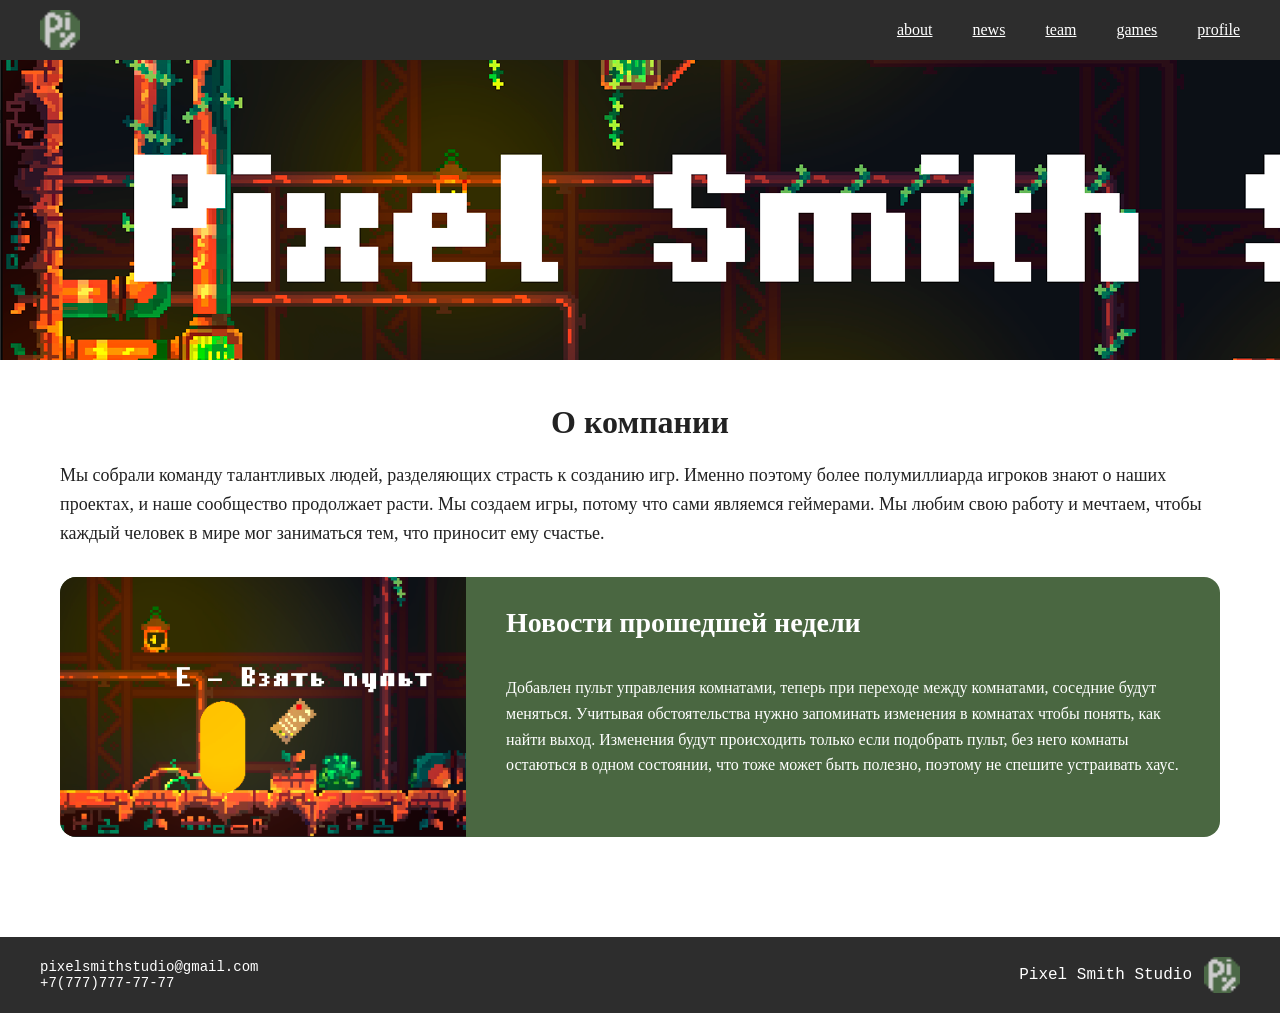
<file: index.html>
﻿<!DOCTYPE html>
<html lang="ru">
<head>
    <meta charset="UTF-8">
    <meta name="viewport" content="width=device-width, initial-scale=1.0">
    <title>Pixel Smith Studio</title>
    <link rel="stylesheet" href="css/style.css">
</head>
<body>
 
    <!-- Шапка сайта -->
    <header>
        <img class="logo" src="img/Logo_16x16.png" alt="Pixel Smith Logo">
        <nav>
            <a href="index.html">about</a>
            <a href="news.html">news</a>
            <a href="team.html">team</a>
            <a href="games.html">games</a>
            <a href="profile.html">profile</a>
        </nav>
    </header>
 
    <!-- БАННЕР -->
    <div class="banner_pixel">
        <img src="img/banner.png" alt="banner">
    </div>
 
    <!-- ОСНОВНОЙ КОНТЕНТ -->
    <main>
 
        <!-- О КОМПАНИИ -->
        <section class="about-section">
            <h2>О компании</h2>
            <p>
                Мы собрали команду талантливых людей, разделяющих страсть к созданию игр. 
                Именно поэтому более полумиллиарда игроков знают о наших проектах, и наше 
                сообщество продолжает расти. Мы создаем игры, потому что сами являемся 
                геймерами. Мы любим свою работу и мечтаем, чтобы каждый человек в мире 
                мог заниматься тем, что приносит ему счастье.
            </p>
        </section>
 
        <!-- НОВОСТЬ НЕДЕЛИ -->
        <div class="news-card">
            <div class="news-image">
                <img src="img/Screenshot_News.png" alt="banner">
            </div>
            <div class="news-text">
                <h3>Новости прошедшей недели</h3>
                <p>
                    Добавлен пульт управления комнатами, теперь при переходе между комнатами, 
                    соседние будут меняться. Учитывая обстоятельства нужно запоминать изменения 
                    в комнатах чтобы понять, как найти выход. Изменения будут происходить только 
                    если подобрать пульт, без него комнаты остаються в одном состоянии, что тоже 
                    может быть полезно, поэтому не спешите устраивать хаус.
                </p>
            </div>
        </div>
 
    </main>
 
    <!-- ПОДВАЛ -->
    <footer>
        <div class="footer-left">
            <div>pixelsmithstudio@gmail.com</div>
            <div>+7(777)777-77-77</div>
        </div>
        <div class="footer-right">
            <span>Pixel Smith Studio</span>
            <img src="img/Logo_16x16.png" alt="logo">
        </div>
    </footer>
 
</body>
</html>
</file>
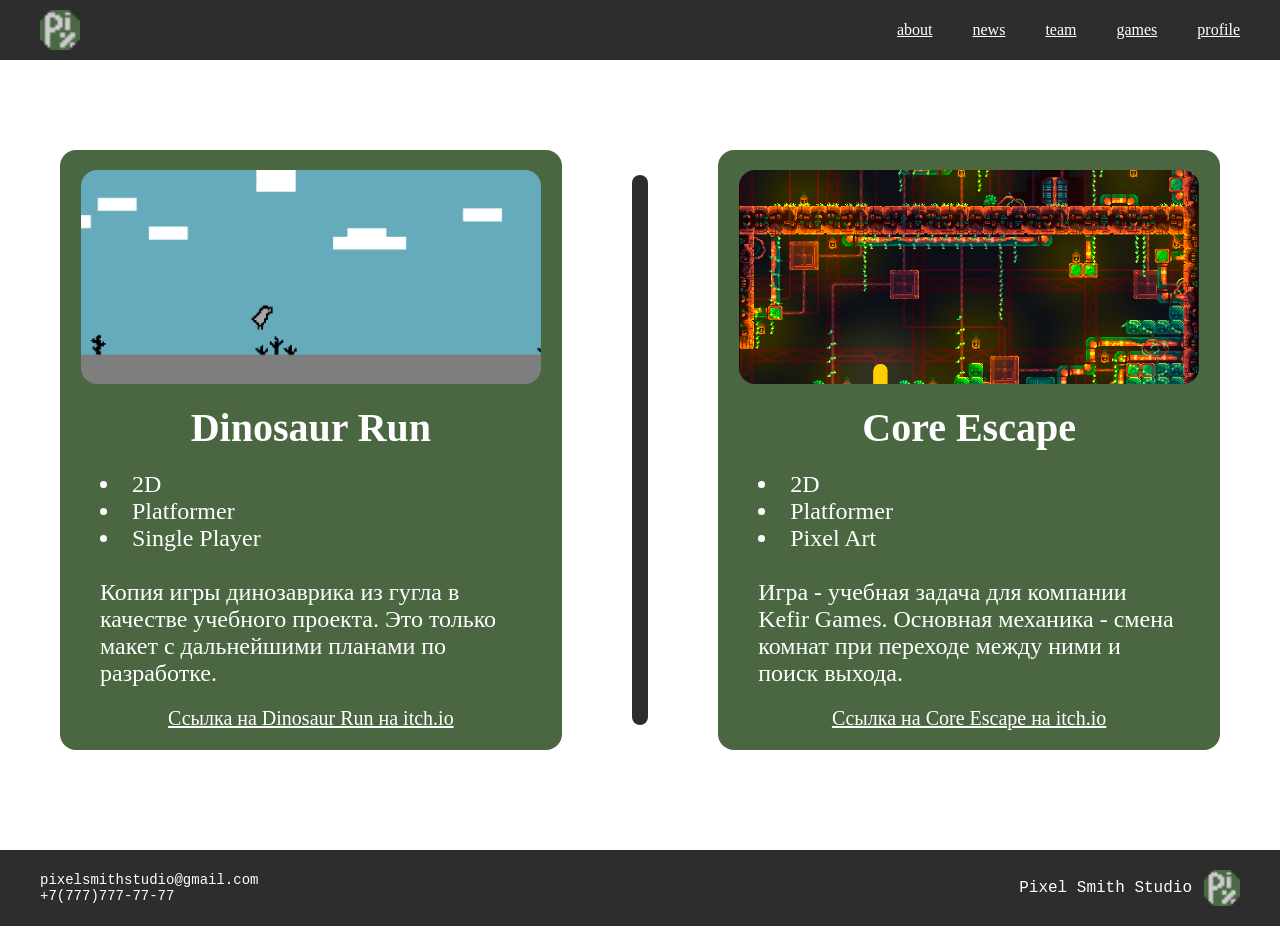
<file: games.html>
<!DOCTYPE html>
<html lang="ru">
<head>
    <meta charset="UTF-8">
    <meta name="viewport" content="width=device-width, initial-scale=1.0">
    <title>Pixel Smith Studio</title>
    <link rel="stylesheet" href="css/style.css">
</head>
<body>
 
    <!-- Шапка сайта -->
    <header>
        <img class="logo" src="img/Logo_16x16.png" alt="Pixel Smith Logo">
        <nav>
            <a href="index.html">about</a>
            <a href="news.html">news</a>
            <a href="team.html">team</a>
            <a href="games.html">games</a>
            <a href="profile.html">profile</a>
        </nav>
    </header>

    <!-- Основной контент-->
     <main>
        <div class="games">
            <!-- Dinasaur Run -->
            <div class="game-card">
                <div class="game-img">
                <img src="img/Game1_Screenshot.png" alt="Dinosaur Run">
                </div>
                <div class="game-info">
                    <h1>Dinosaur Run</h1>
                    
                    <ul>
                        <li>2D</li>
                        <li>Platformer</li>
                        <li>Single Player</li>
                    </ul>
                    <p>
                        <br>
                        Копия игры динозаврика из гугла в
                        качестве учебного проекта. Это только
                        макет с дальнейшими планами по
                        разработке.
                    </p>
                    <a href="https://55862319tygmailcom.itch.io/demo-dino">Ссылка на Dinosaur Run на itch.io</a>
                </div>
            </div>

            <div class="game-stick"></div>
            
            <!-- Core Escape -->
            <div class="game-card">
                <div class="game-img">
                <img src="img/Game2_Screenshot.png" alt="Core Escape">
                </div>
                <div class="game-info">
                    <h1>Core Escape</h1>
                    
                    <ul>
                        <li>2D</li>
                        <li>Platformer</li>
                        <li>Pixel Art</li>
                    </ul>
                    <p>
                        <br>
                        Игра - учебная задача для компании Kefir
                        Games. Основная механика - смена комнат
                        при переходе между ними и поиск выхода.
                    </p>
                    <a href="https://55862319tygmailcom.itch.io/core-escape-demo">Ссылка на Core Escape на itch.io</a>
                </div>
            </div>

        </div>
     </main>
     
    <!-- ПОДВАЛ -->
    <footer>
        <div class="footer-left">
            <div>pixelsmithstudio@gmail.com</div>
            <div>+7(777)777-77-77</div>
        </div>
        <div class="footer-right">
            <span>Pixel Smith Studio</span>
            <img src="img/Logo_16x16.png" alt="logo">
        </div>
    </footer>
 
</body>
</html>
</file>
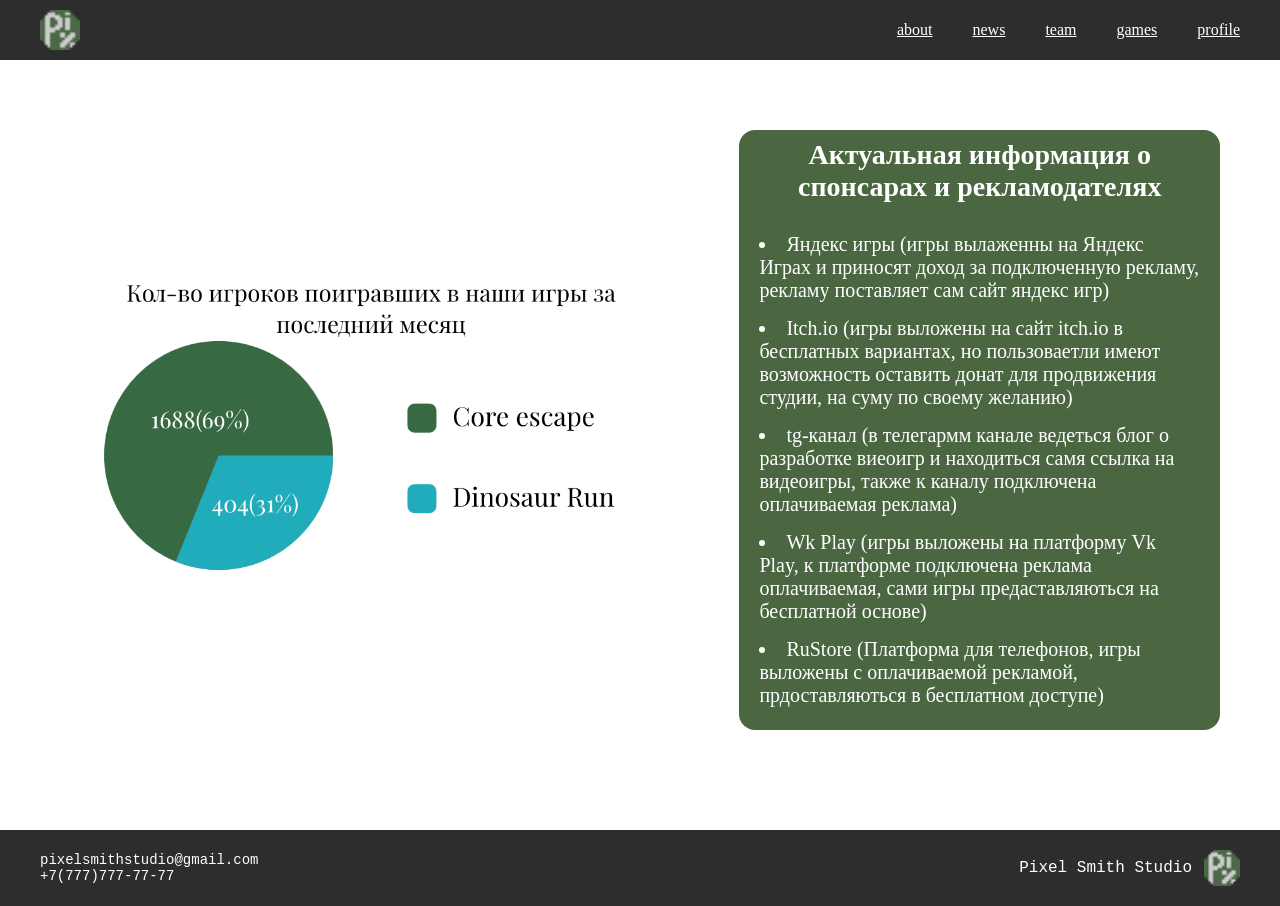
<file: investors.html>
<!DOCTYPE html>
<html lang="ru">
<head>
    <meta charset="UTF-8">
    <meta name="viewport" content="width=device-width, initial-scale=1.0">
    <title>Pixel Smith Studio</title>
    <link rel="stylesheet" href="css/style.css">
</head>
<body>
 
    <!-- Шапка сайта -->
    <header>
        <img class="logo" src="img/Logo_16x16.png" alt="Pixel Smith Logo">
        <nav>
            <a href="index.html">about</a>
            <a href="news.html">news</a>
            <a href="team.html">team</a>
            <a href="games.html">games</a>
            <a href="profile.html">profile</a>
        </nav>
    </header>

    <!-- Основной контент-->
     <main>
        <div class="investor">
            <div class="investor-image">
                <img src="img/Graphik.png" alt="Graphik">
            </div>
            <div class="investor-card">
                <h1>Актуальная информация о спонсарах и
                рекламодателях</h1>
                <ul>
                    <li>Яндекс игры (игры вылаженны на Яндекс Играх и приносят
доход за подключенную рекламу, рекламу поставляет сам
сайт яндекс игр)</li>
                    <li>Itch.io (игры выложены на сайт itch.io в бесплатных
вариантах, но пользоваетли имеют возможность оставить
донат для продвижения студии, на суму по своему
желанию)</li>
                    <li>tg-канал (в телегармм канале ведеться блог о разработке
виеоигр и находиться самя ссылка на видеоигры, также к
каналу подключена оплачиваемая реклама)</li>
                    <li>Wk Play (игры выложены на платформу Vk Play, к
платформе подключена реклама оплачиваемая, сами игры
предаставляються на бесплатной основе)</li>
                    <li>RuStore (Платформа для телефонов, игры выложены с
оплачиваемой рекламой, прдоставляються в бесплатном
доступе)</li>
                </ul>
            </div>
        </div>

        
     </main>
     
    <!-- ПОДВАЛ -->
    <footer>
        <div class="footer-left">
            <div>pixelsmithstudio@gmail.com</div>
            <div>+7(777)777-77-77</div>
        </div>
        <div class="footer-right">
            <span>Pixel Smith Studio</span>
            <img src="img/Logo_16x16.png" alt="logo">
        </div>
    </footer>
 
</body>
</html>
</file>
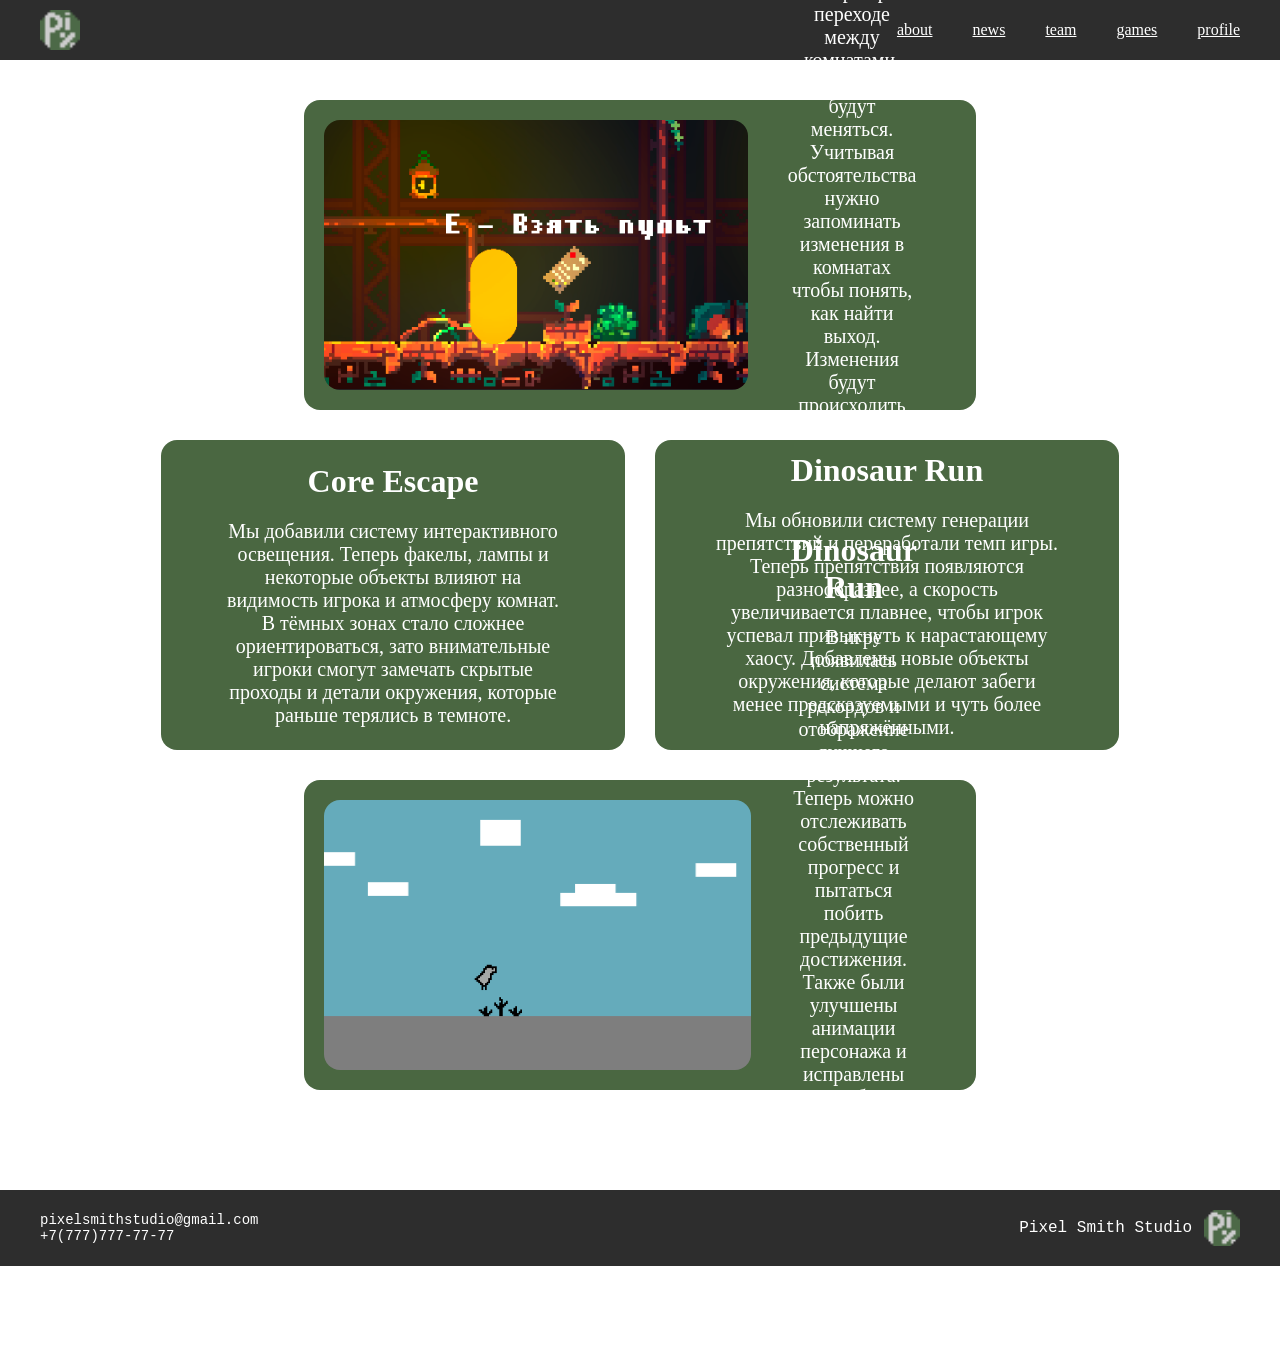
<file: news.html>
<!DOCTYPE html>
<html lang="ru">
<head>
    <meta charset="UTF-8">
    <meta name="viewport" content="width=device-width, initial-scale=1.0">
    <title>Pixel Smith Studio</title>
    <link rel="stylesheet" href="css/style.css">
</head>
<body>
 
    <!-- Шапка сайта -->
    <header>
        <img class="logo" src="img/Logo_16x16.png" alt="Pixel Smith Logo">
        <nav>
            <a href="index.html">about</a>
            <a href="news.html">news</a>
            <a href="team.html">team</a>
            <a href="games.html">games</a>
            <a href="profile.html">profile</a>
        </nav>
    </header>

    <!-- Основной контент-->
     <main>
        <div class="news">
            <!-- CORE ESCAPE 1 -->
            <div class="news-plate-max">
                <div class="news-image">
                    <img src="img/Screenshot_News.png" alt="News Core Escape 1">
                </div>
                <div class="news-text">
                    <h1>Core Escape</h1>
                    <p>
                        Добавлен пульт управления комнатами, теперь при переходе между комнатами, 
                        соседние будут меняться. Учитывая обстоятельства нужно запоминать изменения 
                        в комнатах чтобы понять, как найти выход. Изменения будут происходить только 
                        если подобрать пульт, без него комнаты остаються в одном состоянии, что тоже 
                        может быть полезно, поэтому не спешите устраивать хаус.
                    </p>

                </div>
            </div>
            <!-- CORE ESCAPE 2 -->
            <div class="news-plate-min">
                <div class="news-text">
                     <h1>Core Escape</h1>
                     <p>
                        Мы добавили систему интерактивного
                        освещения. Теперь факелы, лампы и
                        некоторые объекты влияют на видимость
                        игрока и атмосферу комнат. В тёмных зонах
                        стало сложнее ориентироваться, зато
                        внимательные игроки смогут замечать
                        скрытые проходы и детали окружения,
                        которые раньше терялись в темноте.
                     </p>
                </div>
            </div>

            <!-- DINOSAUR RUN 1 -->
           <div class="news-plate-min">
                <div class="news-text">
                     <h1>Dinosaur Run</h1>
                     <p>
                        Мы обновили систему генерации
                        препятствий и переработали темп игры.
                        Теперь препятствия появляются
                        разнообразнее, а скорость увеличивается
                        плавнее, чтобы игрок успевал привыкнуть
                        к нарастающему хаосу. Добавлены новые
                        объекты окружения, которые делают
                        забеги менее предсказуемыми и чуть более
                        напряжёнными.
                     </p>
                </div>
            </div>

            <!-- DINOSAUR RUN 2 -->
            <div class="news-plate-max">
                <div class="news-image">
                    <img src="img/Game1_Screenshot.png" alt="News Dinosaur Run 2">
                </div>
                <div class="news-text">
                    <h1>Dinosaur Run</h1>
                    <p>
                        В игре появилась система рекордов и
                        отображение лучшего результата. Теперь
                        можно отслеживать собственный прогресс
                        и пытаться побить предыдущие
                        достижения. Также были улучшены
                        анимации персонажа и исправлены ошибки
                        столкновений, из-за которых некоторые
                        поражения выглядели слишком жестокими
                        даже для пиксельного динозавра
                    </p>

                </div>
            </div>
            
        </div>

        
     </main>
     
    <!-- ПОДВАЛ -->
    <footer>
        <div class="footer-left">
            <div>pixelsmithstudio@gmail.com</div>
            <div>+7(777)777-77-77</div>
        </div>
        <div class="footer-right">
            <span>Pixel Smith Studio</span>
            <img src="img/Logo_16x16.png" alt="logo">
        </div>
    </footer>
 
</body>
</html>
</file>
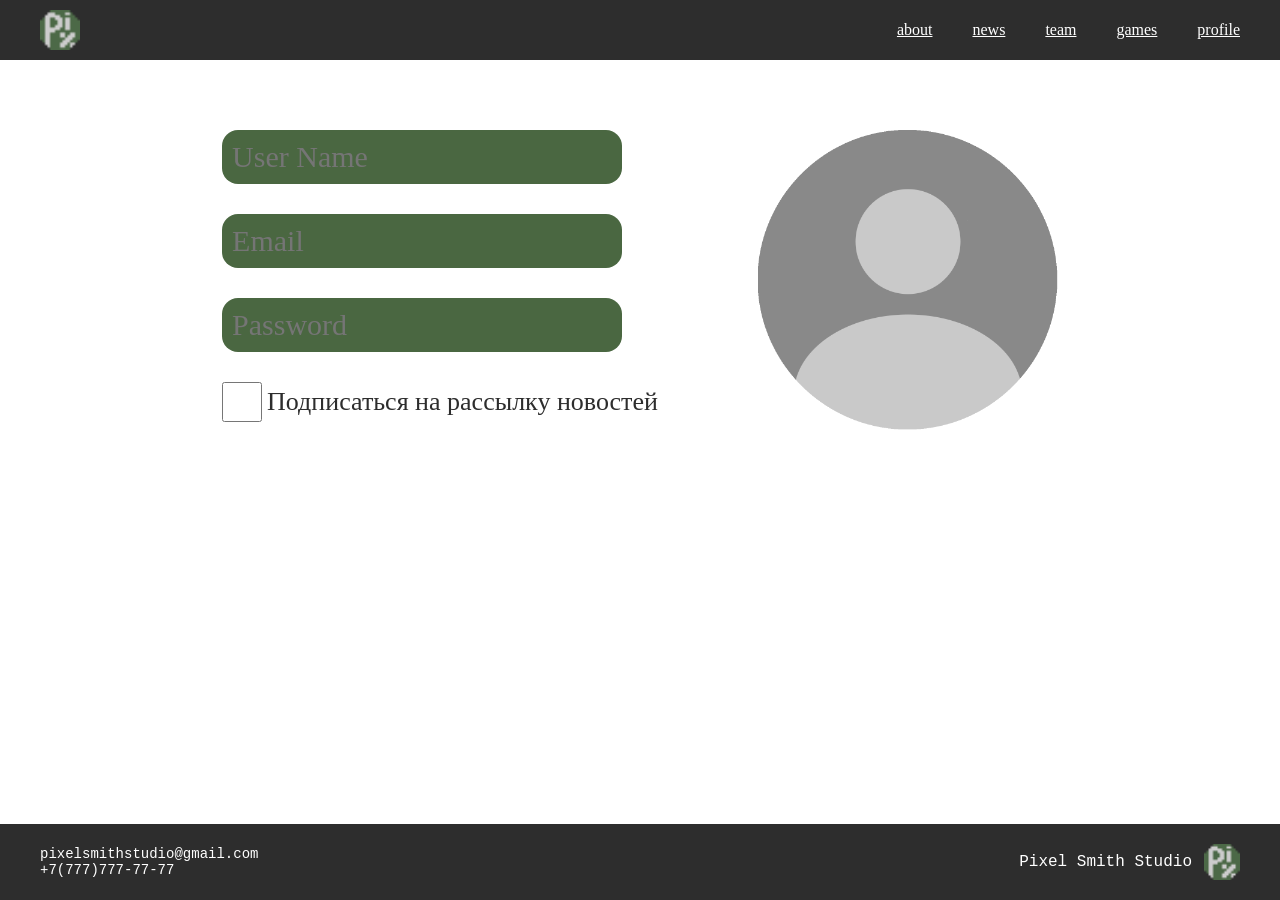
<file: profile.html>
<!DOCTYPE html>
<html lang="ru">
<head>
    <meta charset="UTF-8">
    <meta name="viewport" content="width=device-width, initial-scale=1.0">
    <title>Pixel Smith Studio</title>
    <link rel="stylesheet" href="css/style.css">
</head>
<body>
 
    <!-- Шапка сайта -->
    <header>
        <img class="logo" src="img/Logo_16x16.png" alt="Pixel Smith Logo">
        <nav>
            <a href="index.html">about</a>
            <a href="news.html">news</a>
            <a href="team.html">team</a>
            <a href="games.html">games</a>
            <a href="profile.html">profile</a>
        </nav>
    </header>

    <!-- Основной контент-->
     <main>
        <div class="profile">
            <div class="profile-form">
                <input type =  "text" placeholder="User Name">
                <input type =  "email" placeholder="Email">
                <input type =  "password" placeholder="Password">
                <label>
                    <input type="checkbox">
                    Подписаться на рассылку новостей
                </label>
            </div>
            <div class="profile-img">
                <img src="img/Avatar.png" alt="profile">
            </div>
        </div>


        
     </main>
     
    <!-- ПОДВАЛ -->
    <footer>
        <div class="footer-left">
            <div>pixelsmithstudio@gmail.com</div>
            <div>+7(777)777-77-77</div>
        </div>
        <div class="footer-right">
            <span>Pixel Smith Studio</span>
            <img src="img/Logo_16x16.png" alt="logo">
        </div>
    </footer>
 
</body>
</html>
</file>
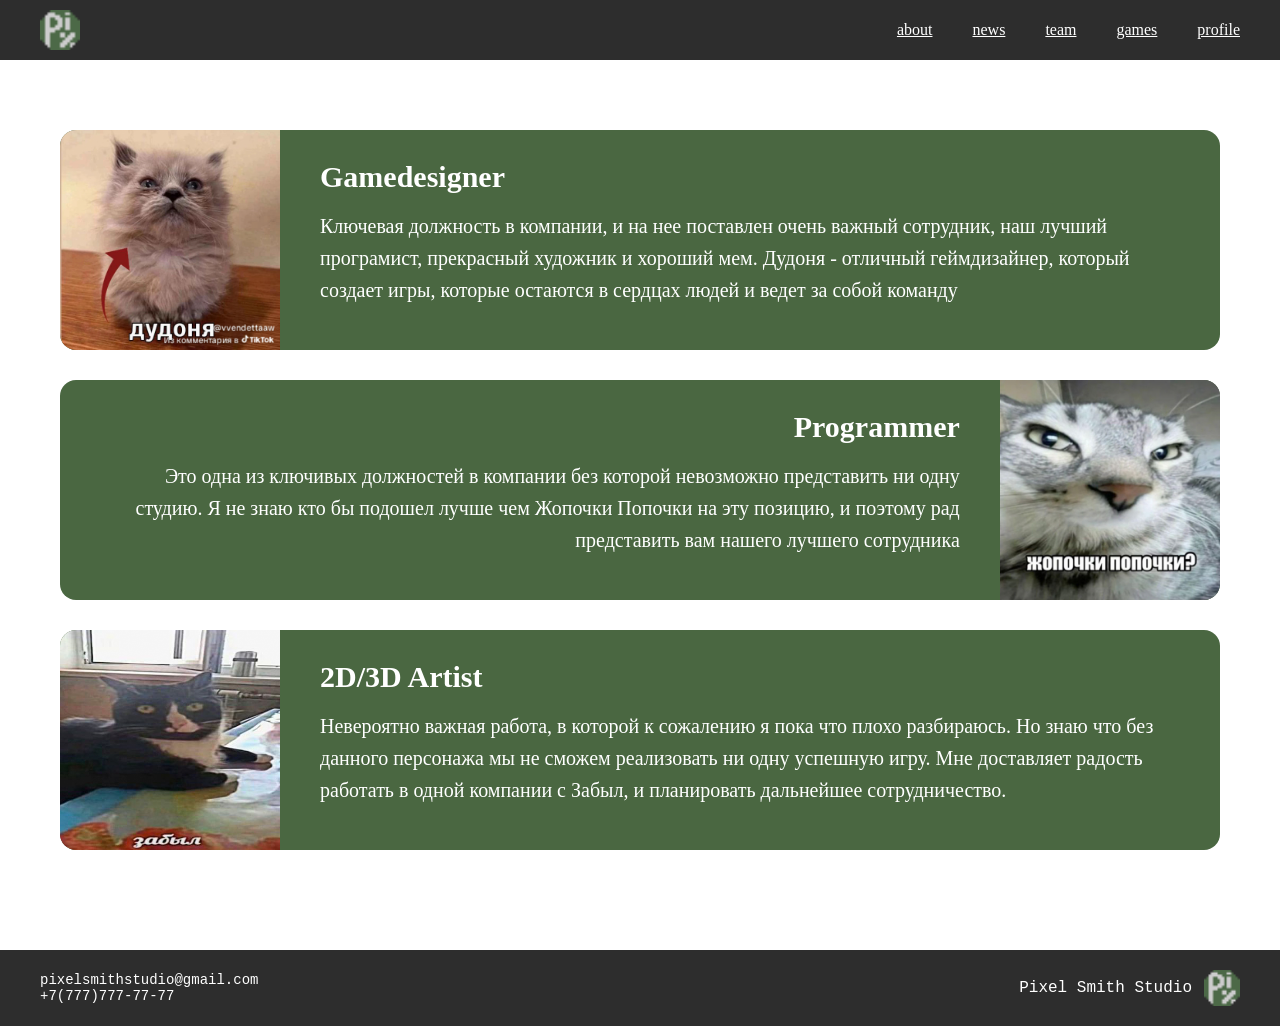
<file: team.html>
<!DOCTYPE html>
<html lang="ru">
<head>
    <meta charset="UTF-8">
    <meta name="viewport" content="width=device-width, initial-scale=1.0">
    <title>Pixel Smith Studio</title>
    <link rel="stylesheet" href="css/style.css">
</head>
<body>
 
    <!-- Шапка сайта -->
    <header>
        <img class="logo" src="img/Logo_16x16.png" alt="Pixel Smith Logo">
        <nav>
            <a href="index.html">about</a>
            <a href="news.html">news</a>
            <a href="team.html">team</a>
            <a href="games.html">games</a>
            <a href="profile.html">profile</a>
        </nav>
    </header>

    <!-- Основной контент-->
     <main>
        
        <div class="team">
        <!-- РАЗРАБОТЧИК 1-->
        <div class="team-card">
            <div class="team-image">
                <img src="img/Developer_3.png" alt="banner">
            </div>
            <div class="team-text">
                <h3>Gamedesigner</h3>
                <p>
                    Ключевая должность в компании, и на нее поставлен очень
                    важный сотрудник, наш лучший програмист, прекрасный
                    художник и хороший мем. Дудоня - отличный
                    геймдизайнер, который создает игры, которые остаются в
                    сердцах людей и ведет за собой команду
                </p>
            </div>
        </div>

        <!-- РАЗРАБОТЧИК 2-->
         <div class="team-card reverse">
            <div class="team-image">
                <img src="img/Developer_2.png" alt="banner">
            </div>
            <div class="team-text">
                <h3>Programmer</h3>
                <p>
                    Это одна из ключивых должностей в компании без которой
                    невозможно представить ни одну студию. Я не знаю кто бы
                    подошел лучше чем Жопочки Попочки на эту позицию, и
                    поэтому рад представить вам нашего лучшего сотрудника
                </p>
            </div>
        </div>

        <!-- РАЗРАБОТЧИК 3-->
         <div class="team-card">
            <div class="team-image">
                <img src="img/Developer_1.png" alt="banner">
            </div>
            <div class="team-text">
                <h3>2D/3D Artist</h3>
                <p>
                    Невероятно важная работа, в которой к сожалению я пока
                    что плохо разбираюсь. Но знаю что без данного персонажа
                    мы не сможем реализовать ни одну успешную игру. Мне
                    доставляет радость работать в одной компании с Забыл, и
                    планировать дальнейшее сотрудничество.
                </p>
            </div>
        </div>
        </div>
        
     </main>
     
    <!-- ПОДВАЛ -->
    <footer>
        <div class="footer-left">
            <div>pixelsmithstudio@gmail.com</div>
            <div>+7(777)777-77-77</div>
        </div>
        <div class="footer-right">
            <span>Pixel Smith Studio</span>
            <img src="img/Logo_16x16.png" alt="logo">
        </div>
    </footer>
 
</body>
</html>
</file>
<file: css/style.css>
/* ===== ПЕРЕМЕННЫЕ ===== */
:root {
    --dark: #2d2d2d;
    --green: #4a6741;
    --white: #ffffff;
    --light-bg: #f5f5f5;
    --text: #222222;
    --font-serif: Georgia, 'Times New Roman', serif;
    --font-mono: 'Courier New', Courier, monospace;
}

/* ===== СБРОС СТИЛЕЙ ===== */
* {
    margin: 0;
    padding: 0;
    box-sizing: border-box;
}

body {
    font-family: var(--font-serif);
    background-color: var(--white);
    color: var(--text);
    min-height: 100vh;
    display: flex;
    flex-direction: column;
}

ul {
    list-style-position: inside;
}

/* ===== ШАПКА ===== */
header {
    background-color: var(--dark);
    display: flex;
    align-items: center;
    justify-content: space-between;
    padding: 10px 40px;
    height: 60px;
}

.logo {
    width: 40px;
    height: 40px;
}

nav {
    display: flex;
    gap: 40px;
}

nav a {
    color: var(--white);
    text-decoration: underline;
    font-family: var(--font-serif);
    font-size: 16px;
}

nav a:hover {
    opacity: 0.8;
}

/* ===== HERO БАННЕР ===== */
.hero {
    width: 100%;
    height: 280px;
    background-color: var(--dark);
    overflow: hidden;
}

.hero img {
    width: 100%;
    height: 100%;
    object-fit: cover;
}

.hero-placeholder {
    width: 100%;
    height: 100%;
    background-color: #1a1a1a;
    display: flex;
    align-items: center;
    justify-content: center;
    font-family: var(--font-mono);
    font-size: 48px;
    font-weight: bold;
    color: var(--white);
    letter-spacing: 4px;
}

/* ===== ОСНОВНОЙ КОНТЕНТ ===== */
main {
    padding: 40px 60px;
    flex: 1;
}

/* ===== О КОМПАНИИ ===== */
.about-section h2 {
    text-align: center;
    font-size: 32px;
    font-family: var(--font-serif);
    margin-bottom: 20px;
}

.about-section p {
    font-size: 18px;
    line-height: 1.6;
    margin-bottom: 30px;
}

/* ===== КАРТОЧКА НОВОСТИ ===== */
.news-card {
    background-color: var(--green);
    border-radius: 16px;
    display: flex;
    overflow: hidden;
    min-height: 260px;
}

.news-card .news-image {
    width: 35%;
    min-height: 260px;
    background-color: #333;
    overflow: hidden;
}

.news-card .news-image img {
    width: 100%;
    height: 100%;
    object-fit: cover;
}

.news-card .news-text {
    padding: 30px 40px;
    color: var(--white);
    flex: 1;
}

.news-card .news-text h3 {
    font-size: 28px;
    margin-bottom: 16px;
    font-family: var(--font-serif);
}

.news-card .news-text p {
    font-size: 16px;
    line-height: 1.6;
}

/* ===== ПОДВАЛ ===== */
footer {
    background-color: var(--dark);
    color: var(--white);
    display: flex;
    justify-content: space-between;
    align-items: center;
    padding: 20px 40px;
    margin-top: 60px;
    font-family: var(--font-mono);
    font-size: 14px;
}

.footer-right {
    display: flex;
    align-items: center;
    gap: 12px;
    font-size: 16px;
}

.footer-right img {
    width: 36px;
    height: 36px;
}

/* ===== КАРТОЧКИ ИГР ===== */

.games {
    display: flex;
    gap: 70px;
    margin-top: 50px;
    justify-content: center;
    align-items: center;
}

.game-card {
    display: flex;
    background-color: var(--green);
    color: var(--white);
    border-radius: 16px;
    width: 600px;
    height: 600px;
    align-items: center;
    flex-direction: column;
    gap: 20px;
    padding: 20px;
}

.game-stick {
    background-color: var(--dark);
    width: 20px;
    height: 550px;
    border-radius: 16px;
}

.game-img{
    width: 460px;
    height: 240px;
    border-radius: 16px;
    overflow: hidden;
}

.game-img img {
    width: 100%;
    height: 100%;
    object-fit: cover;
    display: block;
}

.game-info {
    font-family: var(--font-serif);
    font-size: 24px;
    text-align: left;
    padding: 0 20px;
}

.game-info h1 {
    text-align: center;
    font-size: 40px;
    font-family: var(--font-serif);
    margin-bottom: 20px;
}

.game-info a {
    color: var(--white);
    text-decoration: underline;
    font-size: 20px;
    display: flex;
    justify-content: center;
    margin-top: 20px;
}


/* ===== КАРТОЧКИ КОМАНДЫ ===== */

.team {
    display: flex;
    flex-direction: column;
    gap: 30px;
    margin-top: 30px;
    justify-content: center;
    align-items: center;
}

.team-card {
    background-color: var(--green);
    border-radius: 16px;
    display: flex;
    overflow: hidden;
    height: 220px;
}

.team-card .team-image {
    width: auto;
    height: 220px;
    overflow: hidden;
}

.team-card .team-image img {
    width: 100%;
    height: 100%;
    object-fit: cover;
}

.team-card .team-text {
    padding: 30px 40px;
    color: var(--white);
    flex: 1;
}

.team-card .team-text h3 {
    font-size: 30px;
    margin-bottom: 16px;
    font-family: var(--font-serif);
}

.team-card .team-text p {
    font-size: 20px;
    line-height: 1.6;
}

.reverse {
    flex-direction: row-reverse;
}

.reverse .team-text {
    text-align: right;
}

/* ===== КАРТОЧКИ НОВОСТЕЙ ===== */

.news {
    display: flex;
    gap: 30px;
    justify-content:center;
    align-items: center;
    flex-wrap: wrap;
}

.news-plate-max {
    background-color: var(--green);
    border-radius: 16px;
    display: flex;
    align-items: center;
    padding: 20px;
    width: 58%;
    height: 310px;
     text-align: center;
}

.news-plate-min {
    background-color: var(--green);
    border-radius: 16px;
    display: flex;
    align-items: center;
    padding: 20px;
    width: 40%;
    height: 310px;
    text-align: center;
}

.news-plate-max .news-image {
    width: auto;
    height: 100%;
    overflow: hidden;
    border-radius: 16px;
}

.news-plate-max .news-image img {
    width: 100%;
    height: 100%;
    object-fit: cover;
}

.news-text {
    padding: 30px 40px;
    color: var(--white);
    display: flex;
    flex-direction: column;
    flex: 1;
    gap: 20px; 
}

.news-text p {
    font-size: 20px;
    font-family: var(--font-serif);
}

/* ===== СТРАНИЦА РЕГИСТРАЦИИ ===== */

.profile {
    display: flex;
    justify-content: center;
    gap: 100px;
    margin-top: 30px;
    margin-bottom: 18%;
}

.profile-form {
    display: flex;
    flex-direction: column;
    gap: 30px;   
}

.profile-form input {
    background-color: var(--green);
    color: var(--white);
    font-family: var(--font-serif);
    padding: 10px;
    border-radius: 16px;
    border: 0px;
    font-size: 30px;
    width: 400px;
}

.profile-form input[type="checkbox"] {
    width: 40px;
    height: 40px;
}

.profile-form label {
    color: var(--dark);
    font-family: var(--font-serif);
    font-size: 26px;
    display: flex;
    align-items: center;
    gap: 5px;
}

.profile-img {
    width: 300px;
    height: 300px;
    overflow: hidden;
}

.profile-img img {
    width: 100%;
    height: 100%;
    object-fit: cover;
    border-radius: 16px;
}

/* ===== СТРАНИЦА ДЛЯ ИНВЕСТОРОВ ===== */

.investor {
    display: flex;
    gap: 50px;
    margin-top: 30px;
    justify-content: center;
    align-items: center;
}

.investor .investor-image {
    width: 800px;
    height: auto;
    overflow: hidden;
    border-radius: 16px;
}

.investor .investor-image img {
    width: 100%;
    height: 100%;
    object-fit: cover;
}

.investor .investor-card {
    background-color: var(--green);
    color: var(--white);
    border-radius: 16px;
    width: 600px;
    height: 600px;
    display: flex;
    flex-direction: column;
    align-items: center;
    justify-content: center;
    font-family: var(--font-serif);
    font-size: 20px;
    padding: 20px;
}

.investor .investor-card h1 {
    font-size: 28px;
    margin-bottom: 30px;
    text-align: center;
}

.investor .investor-card li {
    margin-bottom: 15px;
}
</file>
